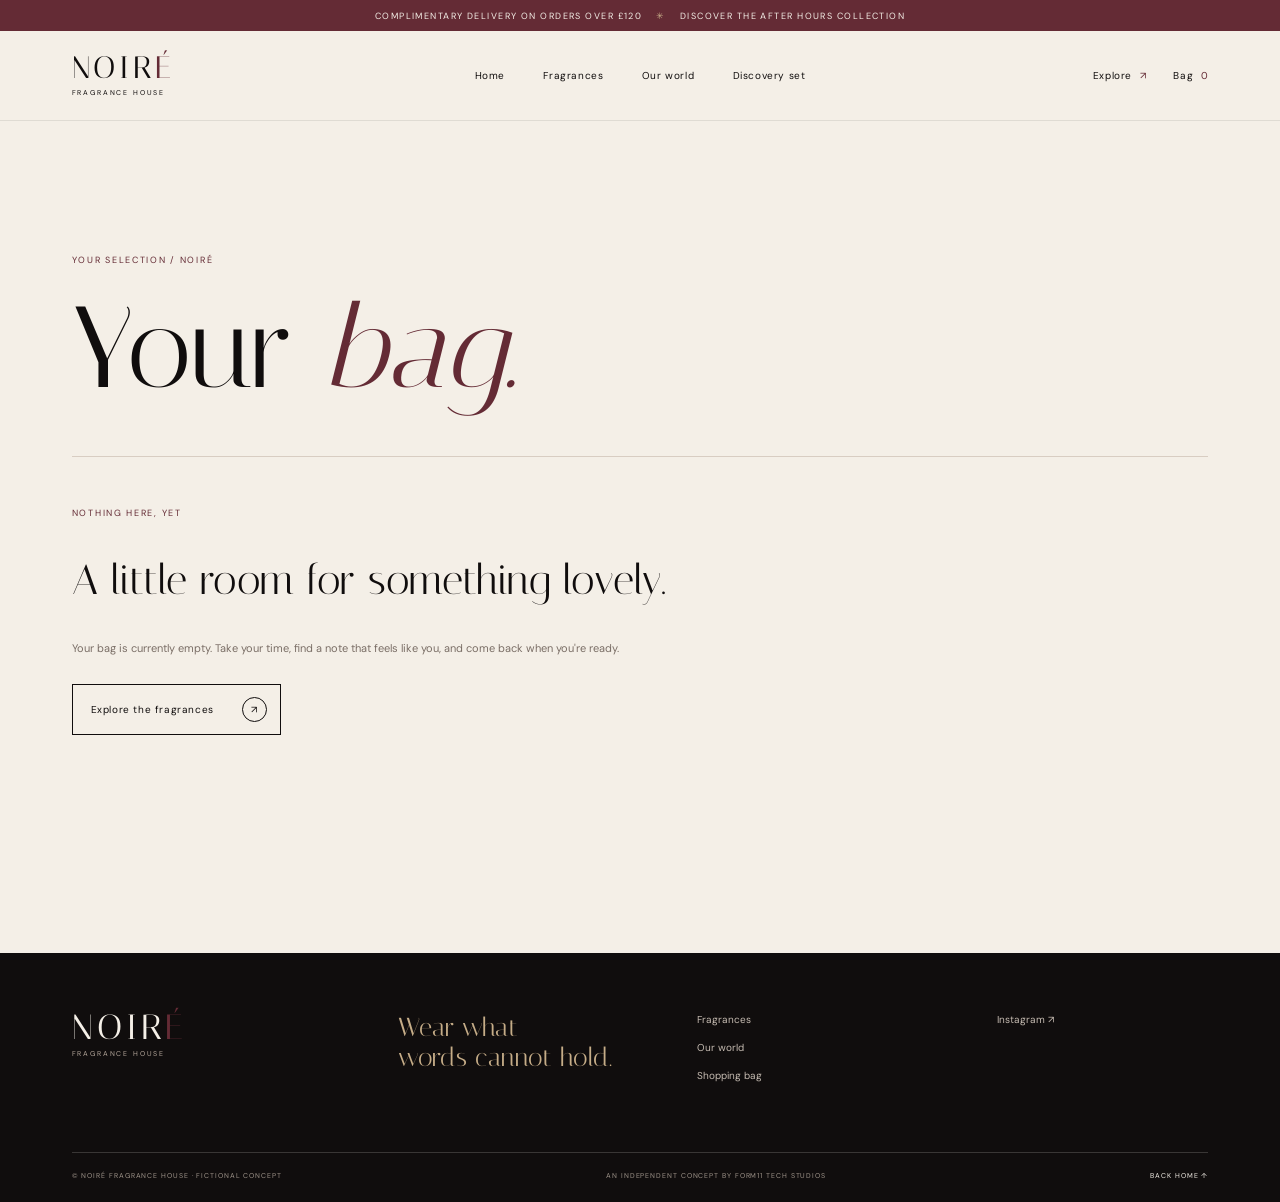
<file: bag.html>
<!doctype html><html lang="en"><head><meta charset="utf-8"><meta name="viewport" content="width=device-width,initial-scale=1"><meta name="theme-color" content="#100d0d"><title>Your Bag — NOIRÉ</title><meta name="description" content="Review your NOIRÉ fragrance selection."><link rel="preconnect" href="https://fonts.googleapis.com"><link rel="preconnect" href="https://fonts.gstatic.com" crossorigin><link href="https://fonts.googleapis.com/css2?family=DM+Sans:wght@400;500;600;700&family=Italiana&display=swap" rel="stylesheet"><link rel="stylesheet" href="styles.css"><script src="app.js" defer></script></head><body data-page="bag"><div class="announcement">COMPLIMENTARY DELIVERY ON ORDERS OVER £120 <span>✳</span> DISCOVER THE AFTER HOURS COLLECTION</div><header class="site-header"><a class="wordmark" href="index.html">NOIR<span>É</span><small>FRAGRANCE HOUSE</small></a><button class="menu-toggle" aria-expanded="false" aria-controls="primary-nav">MENU <i></i></button><nav id="primary-nav" class="primary-nav"><a href="index.html">Home</a><a href="shop.html">Fragrances</a><a href="story.html">Our world</a><a href="shop.html#discovery">Discovery set</a></nav><div class="header-tools"><a class="search-link" href="shop.html">Explore <span>↗</span></a><a class="bag-link active" href="bag.html">Bag <span class="bag-count">0</span></a></div></header><main><section class="bag-page section-pad"><span class="section-number">YOUR SELECTION / NOIRÉ</span><h1>Your <em>bag.</em></h1><div id="bag-content"></div></section></main><footer class="site-footer"><div class="footer-top"><a class="wordmark footer-wordmark" href="index.html">NOIR<span>É</span><small>FRAGRANCE HOUSE</small></a><p>Wear what<br>words cannot hold.</p><div class="footer-links"><a href="shop.html">Fragrances</a><a href="story.html">Our world</a><a href="bag.html">Shopping bag</a></div><div class="footer-links"><a href="https://www.instagram.com/" target="_blank" rel="noreferrer">Instagram ↗</a></div></div><div class="footer-bottom"><span>© NOIRÉ FRAGRANCE HOUSE · FICTIONAL CONCEPT</span><span>AN INDEPENDENT CONCEPT BY FORM11 TECH STUDIOS</span><a href="index.html">BACK HOME ↑</a></div></footer></body></html>
</file>
<file: styles.css>
:root{--ink:#100d0d;--ivory:#f4efe7;--burgundy:#642b35;--champagne:#c6ad88;--muted:#918780;--line:rgba(244,239,231,.2);--serif:'Italiana',Georgia,serif;--sans:'DM Sans',Arial,sans-serif;--pad:clamp(22px,5.6vw,88px)}
*{box-sizing:border-box}html{scroll-behavior:smooth;scroll-padding-top:90px}body{margin:0;background:var(--ivory);color:var(--ink);font-family:var(--sans);font-size:14px;-webkit-font-smoothing:antialiased}a{color:inherit;text-decoration:none}button,input,select{font:inherit}button,a,select{-webkit-tap-highlight-color:transparent}button{cursor:pointer}img{display:block;max-width:100%}::selection{background:var(--burgundy);color:var(--ivory)}:focus-visible{outline:2px solid var(--champagne);outline-offset:4px}.sr-only{position:absolute;width:1px;height:1px;padding:0;margin:-1px;overflow:hidden;clip:rect(0,0,0,0);white-space:nowrap;border:0}.announcement{height:31px;background:var(--burgundy);color:var(--ivory);display:flex;justify-content:center;align-items:center;gap:14px;font-size:9px;letter-spacing:.16em}.announcement span{color:var(--champagne)}.site-header{height:90px;padding:0 var(--pad);display:grid;grid-template-columns:1fr 1.5fr 1fr;align-items:center;background:var(--ivory);position:relative;z-index:20;border-bottom:1px solid rgba(16,13,13,.09)}.wordmark{font-family:var(--serif);font-size:31px;letter-spacing:.12em;line-height:.85;width:max-content}.wordmark>span{color:var(--burgundy)}.wordmark small{font-family:var(--sans);font-size:7px;letter-spacing:.26em;display:block;margin-top:8px}.primary-nav{display:flex;justify-content:center;gap:clamp(18px,3vw,48px)}.primary-nav a,.header-tools a{font-size:10px;letter-spacing:.06em;position:relative}.primary-nav a:after{content:"";position:absolute;left:0;right:100%;bottom:-8px;height:1px;background:var(--burgundy);transition:right .35s}.primary-nav a:hover:after,.primary-nav a.active:after{right:0}.header-tools{display:flex;justify-content:flex-end;align-items:center;gap:27px}.header-tools span{color:var(--burgundy);margin-left:4px}.menu-toggle{display:none}.hero{height:min(760px,calc(100svh - 121px));min-height:590px;position:relative;overflow:hidden;background:#17100f;color:var(--ivory);isolation:isolate}.hero-image,.hero-grain{position:absolute;inset:0;z-index:-2}.hero-image{background-image:linear-gradient(90deg,rgba(12,9,9,.85) 0%,rgba(12,9,9,.42) 44%,rgba(12,9,9,.05) 100%),url('https://images.unsplash.com/photo-1594035910387-fea47794261f?auto=format&fit=crop&w=2200&q=90');background-size:cover;background-position:center 47%;transform:scale(1.045);animation:hero-settle 1.8s cubic-bezier(.2,.65,.2,1) forwards}.hero-grain{z-index:-1;background:linear-gradient(0deg,rgba(12,9,9,.56),transparent 30%,rgba(12,9,9,.12));pointer-events:none}.hero-topline,.hero-bottom{position:absolute;left:var(--pad);right:var(--pad);display:flex;justify-content:space-between;font-size:8px;letter-spacing:.19em;color:rgba(244,239,231,.75)}.hero-topline{top:28px}.hero-copy{position:absolute;left:var(--pad);top:50%;transform:translateY(-43%);max-width:570px}.eyebrow,.section-number{font-size:9px;letter-spacing:.19em;text-transform:uppercase}.eyebrow{color:var(--champagne);margin:0 0 26px}.hero h1,.shop-intro h1,.story-hero h1{font-family:var(--serif);font-weight:400;font-size:clamp(74px,10vw,148px);line-height:.82;letter-spacing:-.045em;margin:0}.hero h1 em,.intro h2 em,.section-heading h2 em,.campaign-content h2 em,.notes-copy h2 em,.discovery-copy h2 em,.newsletter h2 em,.shop-intro h1 em,.discovery-banner h2 em,.product-info h1 em,.story-hero h1 em,.story-statement h2 em,.craft-copy h2 em,.story-values h2 em,.story-end h2 em,.bag-page h1 em{font-weight:400;color:var(--champagne)}.hero-desc{font-size:12px;line-height:1.9;max-width:315px;color:rgba(244,239,231,.8);margin:30px 0 27px}.round-cta{display:inline-flex;align-items:center;gap:28px;border:1px solid rgba(244,239,231,.55);padding:12px 13px 12px 18px;min-height:45px;font-size:10px;letter-spacing:.06em;transition:background .3s,color .3s,border-color .3s}.round-cta b{display:grid;place-items:center;width:25px;height:25px;border:1px solid rgba(244,239,231,.5);border-radius:50%;font-weight:400;transition:transform .3s}.round-cta:hover{background:var(--ivory);color:var(--ink);border-color:var(--ivory)}.round-cta:hover b{transform:rotate(45deg);border-color:var(--ink)}.hero-bottom{bottom:26px;align-items:center}.scroll-cue{display:flex;align-items:center;gap:10px}.scroll-cue span{display:inline-block;width:30px;height:1px;background:var(--champagne);animation:cue 1.8s ease-in-out infinite}.vertical-note{position:absolute;right:0;top:-180px;writing-mode:vertical-rl}.hero-index{position:absolute;right:var(--pad);top:50%;font-size:10px;letter-spacing:.12em}.hero-index span{color:var(--champagne);padding:0 6px}.section-pad{padding:clamp(75px,10vw,150px) var(--pad)}.intro{display:grid;grid-template-columns:.75fr 2fr .3fr;gap:35px;position:relative;overflow:hidden}.intro-label{display:flex;flex-direction:column;align-items:flex-start;gap:24px}.section-number{color:var(--burgundy)}.tiny-rule{height:1px;width:46px;background:var(--champagne)}.intro-body h2,.section-heading h2,.campaign-content h2,.notes-copy h2,.discovery-copy h2,.newsletter h2,.discovery-banner h2,.story-statement h2,.craft-copy h2,.story-values h2,.story-end h2{font-family:var(--serif);font-weight:400;font-size:clamp(45px,6vw,86px);line-height:.98;letter-spacing:-.035em;margin:0}.intro h2 em,.section-heading h2 em,.notes-copy h2 em,.discovery-copy h2 em,.newsletter h2 em,.story-statement h2 em,.craft-copy h2 em,.story-values h2 em{color:var(--burgundy)}.intro-foot{display:flex;align-items:flex-end;justify-content:space-between;gap:40px;margin-top:48px}.intro-foot p,.notes-copy>p,.discovery-copy>p,.newsletter-form-wrap>p,.story-statement>p,.craft-copy>p{max-width:350px;color:#6d625c;font-size:12px;line-height:2}.text-link,.light-link{font-size:10px;letter-spacing:.06em;white-space:nowrap;border-bottom:1px solid var(--champagne);padding-bottom:9px;display:inline-flex;gap:25px;align-items:center;transition:gap .3s}.text-link:hover,.light-link:hover{gap:34px}.intro-mark{font-family:var(--serif);font-size:100px;color:rgba(100,43,53,.1);align-self:end;justify-self:end}.collection{background:#e9e1d7}.section-heading{display:flex;justify-content:space-between;align-items:flex-end;gap:20px;margin-bottom:45px}.section-heading h2{margin-top:23px}.featured-grid,.shop-grid{display:grid;grid-template-columns:repeat(4,minmax(0,1fr));gap:18px}.product-card{min-width:0}.product-image-wrap{position:relative;overflow:hidden;background:#d5c8bb;aspect-ratio: .76}.product-image{width:100%;height:100%;object-fit:cover;transition:transform .9s cubic-bezier(.2,.7,.2,1),filter .5s;mix-blend-mode:multiply}.product-card:hover .product-image{transform:scale(1.055);filter:contrast(1.04)}.product-tag{position:absolute;left:12px;top:12px;font-size:8px;letter-spacing:.13em;background:var(--ivory);padding:7px 9px}.quick-view{position:absolute;bottom:12px;left:12px;right:12px;display:flex;justify-content:space-between;align-items:center;padding:13px 14px;background:rgba(244,239,231,.96);font-size:9px;letter-spacing:.08em;transform:translateY(150%);transition:transform .35s}.product-card:hover .quick-view,.product-card:focus-within .quick-view{transform:translateY(0)}.product-meta{display:flex;justify-content:space-between;gap:10px;padding:15px 0 0}.product-meta h3{font-size:11px;font-weight:500;margin:0 0 7px}.product-meta p{font-size:9px;color:#7c716a;margin:0;line-height:1.5}.product-price{font-size:10px;white-space:nowrap}.collection-bottom{display:flex;justify-content:space-between;border-top:1px solid rgba(16,13,13,.18);margin-top:42px;padding-top:14px;font-size:8px;letter-spacing:.17em}.campaign-band{background:var(--ink);color:var(--ivory);min-height:670px;position:relative;display:grid;grid-template-columns:1.15fr 1fr;overflow:hidden}.campaign-photo{min-height:670px;background:linear-gradient(90deg,transparent 70%,var(--ink)),url('https://images.unsplash.com/photo-1615634260167-c8cdede054de?auto=format&fit=crop&w=1500&q=85') center/cover;filter:saturate(.68)}.campaign-content{padding:100px clamp(35px,7vw,105px) 90px 40px;align-self:center}.campaign-kicker{font-size:9px;letter-spacing:.2em;color:var(--champagne);margin:58px 0 20px}.campaign-content h2{font-family:var(--serif);font-size:clamp(54px,6vw,88px);line-height:.9;font-weight:400;letter-spacing:-.035em;margin:0}.campaign-content>p:not(.campaign-kicker){font-size:11px;line-height:1.9;color:#bdb2a8;max-width:300px;margin:28px 0}.light-link{color:var(--ivory);border-color:var(--champagne)}.campaign-caption{position:absolute;bottom:26px;left:var(--pad);font-size:8px;letter-spacing:.18em;color:#c1b5aa}.notes-section{display:grid;grid-template-columns:1fr .85fr;gap:clamp(45px,10vw,150px);align-items:center}.notes-image{position:relative}.notes-image img{width:100%;height:600px;object-fit:cover;filter:saturate(.7)}.image-caption{position:absolute;bottom:16px;left:16px;font-size:8px;letter-spacing:.17em;color:#fff}.notes-copy h2{margin:26px 0}.notes-copy>p{margin-bottom:34px}.note-list{border-top:1px solid #d7cdc2;margin-bottom:30px}.note-list>div{display:grid;grid-template-columns:35px .75fr 1fr;gap:10px;padding:14px 0;border-bottom:1px solid #d7cdc2;font-size:10px}.note-list span{color:#8b7d72}.note-list b{font-weight:500}.discovery{background:var(--burgundy);color:var(--ivory);display:grid;grid-template-columns:.8fr 1fr;gap:clamp(50px,9vw,130px);align-items:center}.discovery-copy h2{margin:25px 0}.discovery-copy h2 em{color:var(--champagne)}.discovery-copy>p{color:#d8c8c5;max-width:340px;margin-bottom:30px}.dark-cta{border-color:rgba(244,239,231,.55)}.discovery-art{position:relative;max-width:570px}.discovery-art img{width:100%;height:520px;object-fit:cover;filter:saturate(.55)}.discovery-stamp{position:absolute;right:-20px;bottom:28px;border:1px solid var(--champagne);color:var(--champagne);width:112px;height:112px;border-radius:50%;display:grid;place-content:center;text-align:center;font-family:var(--serif);font-size:19px;line-height:1.1;transform:rotate(10deg)}.newsletter{display:grid;grid-template-columns:1fr .8fr;gap:70px;align-items:center}.newsletter h2{margin-top:22px}.newsletter-form-wrap>p{max-width:370px}.newsletter-form{display:flex;border-bottom:1px solid var(--ink);margin-top:32px}.newsletter-form input{background:transparent;border:0;outline:0;padding:16px 0;flex:1;min-width:0;font-size:11px;color:var(--ink)}.newsletter-form button{width:45px;background:none;border:0;font-size:21px;color:var(--burgundy);transition:transform .25s}.newsletter-form button:hover{transform:translate(3px,-3px)}.form-message{font-size:9px!important;color:#8d8077!important}.site-footer{background:var(--ink);color:var(--ivory);padding:60px var(--pad) 22px}.footer-top{display:grid;grid-template-columns:1.1fr 1fr 1fr .8fr;gap:35px;padding-bottom:70px}.footer-wordmark{font-size:35px}.footer-wordmark small{color:#b4a69a}.footer-top>p{font-family:var(--serif);font-size:26px;line-height:1.15;margin:0;color:#c6ad88}.footer-links{display:flex;flex-direction:column;gap:15px}.footer-links a{font-size:10px;color:#c6bcb2;transition:color .2s}.footer-links a:hover{color:var(--champagne)}.footer-bottom{border-top:1px solid rgba(244,239,231,.18);padding-top:18px;display:flex;justify-content:space-between;gap:20px;font-size:7px;letter-spacing:.13em;color:#9f948a}.footer-bottom a{color:var(--ivory)}
/* Shop */.shop-intro{background:var(--burgundy);color:var(--ivory);padding:78px var(--pad) 30px;position:relative;overflow:hidden}.shop-intro:after{content:'N';position:absolute;font-family:var(--serif);font-size:420px;line-height:.8;color:rgba(244,239,231,.035);right:8%;top:20px;pointer-events:none}.shop-intro .section-number{color:var(--champagne)}.shop-intro h1{font-size:clamp(88px,13vw,170px);margin:40px 0 24px;position:relative;z-index:1}.shop-intro>p{font-size:12px;color:#ddcfcb;max-width:300px;line-height:1.8}.shop-intro-bottom{display:flex;justify-content:space-between;border-top:1px solid rgba(244,239,231,.25);padding-top:15px;margin-top:75px;font-size:8px;letter-spacing:.16em}.catalogue{padding-top:55px}.catalogue-toolbar{display:flex;justify-content:space-between;align-items:center;gap:20px;border-bottom:1px solid #d9cec3;padding-bottom:22px}.filter-group{display:flex;gap:22px;flex-wrap:wrap}.filter-btn{background:none;border:0;color:#80746b;padding:0 0 7px;font-size:10px;position:relative}.filter-btn.active{color:var(--ink)}.filter-btn.active:after{content:"";position:absolute;bottom:0;left:0;right:0;height:1px;background:var(--burgundy)}.filter-btn span{font-size:8px;color:var(--burgundy);vertical-align:top;margin-left:3px}.sort-label{font-size:8px;letter-spacing:.14em;display:flex;align-items:center;gap:10px;white-space:nowrap}.sort-label select{background:transparent;border:0;font-size:10px;color:var(--ink);max-width:150px}.results-count{font-size:9px;color:#82776f;margin:18px 0 25px}.shop-grid{row-gap:40px}.shop-grid .product-image-wrap{aspect-ratio:.83}.discovery-banner{margin-top:100px;background:#e5d8cb;padding:55px 6%;display:flex;justify-content:space-between;align-items:center;gap:30px}.discovery-banner h2{font-size:58px;margin:20px 0}.discovery-banner h2 em{color:var(--burgundy)}.discovery-banner p{font-size:11px;color:#6d625c;max-width:330px;line-height:1.8}.discovery-banner .round-cta{border-color:var(--ink);color:var(--ink);white-space:nowrap}.discovery-banner .round-cta b{border-color:var(--ink)}.discovery-banner .round-cta:hover{background:var(--ink);color:var(--ivory)}
/* Product */.breadcrumbs{font-size:9px;color:#8b7d72;letter-spacing:.06em;margin-bottom:30px}.breadcrumbs a:hover{color:var(--burgundy)}.product-detail{padding:45px var(--pad) 100px;display:grid;grid-template-columns:1.05fr .85fr;gap:clamp(40px,8vw,120px);align-items:start}.product-detail-image{background:#e2d7cb;position:relative;overflow:hidden}.product-detail-image img{width:100%;height:min(720px,75vw);object-fit:cover;mix-blend-mode:multiply}.product-detail-image .image-caption{color:var(--ink)}.product-info{padding-top:30px;position:sticky;top:40px}.product-info h1{font-family:var(--serif);font-size:clamp(56px,6vw,92px);line-height:.9;font-weight:400;letter-spacing:-.04em;margin:20px 0}.product-info h1 em{color:var(--burgundy)}.product-price-large{font-size:13px;margin:22px 0}.product-intro{font-size:12px;line-height:1.9;color:#71665e;max-width:390px}.product-notes{display:grid;grid-template-columns:repeat(3,1fr);border-top:1px solid #d8cdc2;border-bottom:1px solid #d8cdc2;margin:30px 0}.product-notes div{padding:17px 10px 17px 0}.product-notes span{display:block;font-size:8px;letter-spacing:.15em;color:#8c7d72;margin-bottom:8px}.product-notes b{font-family:var(--serif);font-size:18px;font-weight:400}.purchase-label{font-size:9px;letter-spacing:.1em;margin:25px 0 12px}.size-options{display:flex;gap:8px}.size-option{border:1px solid #cfc2b5;background:transparent;padding:11px 18px;font-size:10px}.size-option.active,.size-option:hover{background:var(--ink);border-color:var(--ink);color:var(--ivory)}.buy-row{display:flex;gap:12px;margin-top:28px}.qty-control{display:flex;border:1px solid #cfc2b5;align-items:center}.qty-control button{background:none;border:0;width:35px;font-size:15px}.qty-control output{width:22px;text-align:center;font-size:10px}.add-cart{background:var(--burgundy);border:1px solid var(--burgundy);color:var(--ivory);flex:1;display:flex;justify-content:space-between;align-items:center;padding:0 18px;font-size:10px;letter-spacing:.07em;transition:background .3s}.add-cart:hover{background:var(--ink);border-color:var(--ink)}.add-feedback{min-height:20px;color:var(--burgundy);font-size:10px;margin-top:12px}.product-detail-lower{padding:55px var(--pad);background:#e9e1d7}.product-detail-lower .section-heading{margin-bottom:30px}
/* Story and bag */.story-hero{height:min(700px,80vh);min-height:580px;position:relative;background:var(--ink);color:var(--ivory);overflow:hidden}.story-hero-image{position:absolute;inset:0;background:linear-gradient(90deg,rgba(16,13,13,.88),rgba(16,13,13,.28)),url('https://images.unsplash.com/photo-1615634260167-c8cdede054de?auto=format&fit=crop&w=2000&q=85') center 55%/cover;filter:saturate(.65);transform:scale(1.02);animation:hero-settle 1.6s ease forwards}.story-hero-copy{position:absolute;left:var(--pad);top:50%;transform:translateY(-42%);max-width:650px}.story-hero-copy .section-number{color:var(--champagne)}.story-hero h1{font-size:clamp(90px,13vw,170px);margin:35px 0}.story-hero-copy p{font-size:12px;line-height:2;color:#d2c6bb;max-width:350px}.story-image-caption{position:absolute;bottom:25px;right:var(--pad);font-size:8px;letter-spacing:.17em}.story-statement{text-align:center;display:flex;flex-direction:column;align-items:center}.story-statement h2{font-size:clamp(48px,7vw,92px);margin:40px 0 24px}.story-statement>p{max-width:560px}.craft-section{display:grid;grid-template-columns:1fr 1fr;background:#e7ded4}.craft-image img{width:100%;height:680px;object-fit:cover;filter:saturate(.65)}.craft-copy{align-self:center;padding:70px clamp(35px,8vw,120px)}.craft-copy h2{margin:25px 0}.craft-signoff{font-size:8px;letter-spacing:.15em;border-top:1px solid #c9bdb1;padding-top:18px;margin-top:35px}.craft-signoff span{display:block;color:var(--burgundy);margin-top:8px}.story-values .section-heading>p{max-width:240px;font-size:11px;line-height:1.9;color:#786d65}.values-grid{display:grid;grid-template-columns:repeat(3,1fr);gap:35px;margin-top:65px}.values-grid article{border-top:1px solid #cfc2b5;padding-top:18px}.values-grid article>span{font-size:9px;color:var(--burgundy)}.values-grid h3{font-family:var(--serif);font-weight:400;font-size:27px;margin:28px 0 12px}.values-grid p{font-size:11px;line-height:1.9;color:#766a62;max-width:280px}.story-end{height:580px;position:relative;background:var(--ink);color:var(--ivory);overflow:hidden}.story-end img{position:absolute;inset:0;width:100%;height:100%;object-fit:cover;opacity:.42;filter:saturate(.5)}.story-end>div{position:absolute;left:var(--pad);top:50%;transform:translateY(-50%)}.story-end .section-number{color:var(--champagne)}.story-end h2{margin:25px 0 30px;font-size:clamp(55px,7vw,95px)}.bag-page{min-height:65vh}.bag-page h1{font-family:var(--serif);font-weight:400;font-size:clamp(65px,9vw,120px);margin:30px 0 55px;line-height:.9}.bag-page h1 em{color:var(--burgundy)}.bag-layout{display:grid;grid-template-columns:1.4fr .7fr;gap:70px;align-items:start}.bag-item{display:grid;grid-template-columns:125px 1fr auto;gap:22px;padding:22px 0;border-top:1px solid #d8cdc2}.bag-item img{width:125px;height:150px;object-fit:cover;background:#e1d5c9;mix-blend-mode:multiply}.bag-item h3{font-family:var(--serif);font-size:24px;font-weight:400;margin:8px 0}.bag-item p{font-size:10px;color:#80746b}.bag-item .qty-control{width:max-content;margin-top:17px}.remove-item{border:0;background:none;text-decoration:underline;font-size:9px;color:#85776e;margin-top:14px;padding:0}.bag-item-price{font-size:11px;white-space:nowrap;padding-top:10px}.bag-summary{background:#e8dfd5;padding:30px}.bag-summary h2{font-family:var(--serif);font-size:30px;font-weight:400;margin:0 0 30px}.summary-line{display:flex;justify-content:space-between;font-size:11px;padding:14px 0;border-bottom:1px solid #d2c5b9}.summary-line.total{font-weight:600;font-size:13px;border:0;padding-top:22px}.demo-checkout{width:100%;background:var(--burgundy);color:var(--ivory);border:0;padding:16px;margin-top:15px;font-size:10px;letter-spacing:.1em}.checkout-note{font-size:9px;line-height:1.7;color:#7d7067}.empty-bag{padding:45px 0 90px;border-top:1px solid #d8cdc2}.empty-bag h2{font-family:var(--serif);font-size:42px;font-weight:400}.empty-bag p{font-size:11px;color:#7a6e66;line-height:1.8;margin-bottom:25px}.demo-notice{background:#efe5d9;padding:16px;margin-top:18px;font-size:10px;line-height:1.7;color:#65554d}
/* Motion */.reveal{opacity:0;transform:translateY(22px);animation:reveal .9s cubic-bezier(.2,.7,.2,1) forwards}.hero-copy .reveal:nth-child(2){animation-delay:.12s}.hero-copy .reveal:nth-child(3){animation-delay:.25s}.hero-copy .reveal:nth-child(4){animation-delay:.38s}.reveal-on-scroll{opacity:0;transform:translateY(24px);transition:opacity .8s ease,transform .8s cubic-bezier(.2,.7,.2,1)}.reveal-on-scroll.is-visible{opacity:1;transform:translateY(0)}@keyframes reveal{to{opacity:1;transform:translateY(0)}}@keyframes hero-settle{to{transform:scale(1)}}@keyframes cue{0%,100%{transform:scaleX(.65);transform-origin:left;opacity:.5}50%{transform:scaleX(1);opacity:1}}@media(prefers-reduced-motion:reduce){*,*:before,*:after{scroll-behavior:auto!important;animation-duration:.01ms!important;animation-iteration-count:1!important;transition-duration:.01ms!important}.reveal,.reveal-on-scroll{opacity:1;transform:none}}
@media(max-width:900px){.site-header{grid-template-columns:1fr auto auto;gap:24px}.primary-nav{gap:18px}.primary-nav a{font-size:9px}.header-tools{gap:15px}.search-link{display:none}.hero-index{display:none}.intro{grid-template-columns:.55fr 2fr}.intro-mark{display:none}.featured-grid,.shop-grid{grid-template-columns:repeat(2,minmax(0,1fr));gap:32px 15px}.campaign-band{grid-template-columns:1fr 1fr}.campaign-content{padding:65px 30px}.campaign-photo{min-height:590px}.notes-section{gap:45px}.notes-image img{height:500px}.discovery{gap:45px}.discovery-art img{height:430px}.footer-top{grid-template-columns:1fr 1fr;row-gap:40px}.product-detail{gap:40px}.bag-layout{gap:30px}.bag-item{grid-template-columns:100px 1fr auto;gap:15px}.bag-item img{width:100px;height:125px}}
@media(max-width:640px){.announcement{font-size:7px;letter-spacing:.1em;gap:7px;height:28px}.site-header{height:74px;padding:0 20px;grid-template-columns:1fr auto auto;gap:17px}.wordmark{font-size:27px}.wordmark small{font-size:6px}.menu-toggle{display:flex;align-items:center;gap:8px;background:none;border:0;font-size:9px;letter-spacing:.1em;padding:10px 0}.menu-toggle i{width:15px;height:1px;background:var(--ink);position:relative}.menu-toggle i:after{content:"";position:absolute;left:0;right:0;top:5px;height:1px;background:var(--ink)}.primary-nav{display:none;position:absolute;top:74px;left:0;right:0;background:var(--ivory);padding:25px 22px 30px;flex-direction:column;gap:24px;border-bottom:1px solid #d8cdc2}.primary-nav.open{display:flex}.primary-nav a{font-size:12px;width:max-content}.header-tools{gap:0}.header-tools .bag-link{font-size:10px}.hero{height:calc(90svh - 102px);min-height:590px;max-height:800px}.hero-image{background-position:60% center;background-image:linear-gradient(90deg,rgba(12,9,9,.76),rgba(12,9,9,.16)),url('https://images.unsplash.com/photo-1594035910387-fea47794261f?auto=format&fit=crop&w=1100&q=85')}.hero-topline{top:20px;font-size:7px}.hero-topline span:last-child{display:none}.hero-copy{top:49%;max-width:90%;right:20px}.hero h1{font-size:clamp(72px,19vw,112px)}.hero-desc{font-size:11px;max-width:270px;margin:25px 0}.hero-bottom{left:20px;right:20px;bottom:20px;font-size:7px}.vertical-note{display:none}.section-pad{padding:75px 22px}.intro{display:block}.intro-label{flex-direction:row;align-items:center;gap:12px;margin-bottom:40px}.intro-label .tiny-rule{width:25px}.intro-label>span:last-child{font-size:7px;letter-spacing:.12em}.intro-body h2{font-size:clamp(45px,12vw,70px)}.intro-foot{display:block;margin-top:30px}.intro-foot p{margin-bottom:25px}.section-heading{align-items:flex-start;flex-direction:column;margin-bottom:30px}.section-heading h2{font-size:52px;margin-top:18px}.section-heading>.text-link{margin-top:8px}.featured-grid,.shop-grid{gap:30px 12px}.product-meta{display:block}.product-price{display:block;margin-top:10px}.product-image-wrap{aspect-ratio:.72}.quick-view{transform:translateY(0);padding:10px;font-size:8px}.product-tag{font-size:7px;left:8px;top:8px}.campaign-band{display:flex;flex-direction:column}.campaign-photo{min-height:400px;background-image:linear-gradient(0deg,var(--ink),transparent 30%),url('https://images.unsplash.com/photo-1615634260167-c8cdede054de?auto=format&fit=crop&w=900&q=85');background-position:center 48%}.campaign-content{padding:45px 22px 80px}.campaign-kicker{margin:35px 0 18px}.campaign-content h2{font-size:67px}.campaign-caption{left:22px;bottom:20px;font-size:7px}.notes-section{display:flex;flex-direction:column;align-items:stretch;gap:38px}.notes-image img{height:410px}.notes-copy h2{font-size:60px}.note-list>div{grid-template-columns:30px .7fr 1fr}.discovery{display:flex;flex-direction:column;align-items:stretch;gap:38px}.discovery-copy h2{font-size:65px}.discovery-art{width:90%;align-self:flex-start}.discovery-art img{height:400px}.discovery-stamp{width:90px;height:90px;font-size:16px;right:-22px}.newsletter{display:block}.newsletter h2{font-size:64px;margin:20px 0 28px}.newsletter-form-wrap>p{margin:0}.newsletter-form{margin-top:25px}.footer-top{grid-template-columns:1fr 1fr;gap:38px 22px;padding-bottom:45px}.footer-top>p{font-size:22px}.footer-bottom{flex-direction:column;gap:10px;font-size:7px}.shop-intro{padding:65px 22px 25px}.shop-intro h1{font-size:clamp(84px,22vw,130px);margin:35px 0 22px}.shop-intro:after{font-size:300px;right:-5%;top:50px}.shop-intro-bottom{margin-top:55px;font-size:7px}.catalogue{padding-top:35px}.catalogue-toolbar{display:block}.filter-group{gap:17px 20px;margin-bottom:24px}.sort-label{justify-content:flex-start}.sort-label select{max-width:none}.results-count{margin:18px 0 20px}.shop-grid{row-gap:30px}.discovery-banner{margin-top:65px;padding:35px 25px;display:block}.discovery-banner h2{font-size:52px}.discovery-banner .round-cta{margin-top:15px}.product-detail{display:flex;flex-direction:column;padding:25px 22px 70px;gap:25px}.product-detail-image img{height:115vw;max-height:600px}.product-info{position:static;padding-top:10px;width:100%}.product-info h1{font-size:68px}.product-detail-lower{padding:60px 22px}.story-hero{min-height:630px;height:82svh}.story-hero-image{background-position:58% center}.story-hero-copy{left:22px;right:20px;top:48%}.story-hero h1{font-size:clamp(90px,24vw,130px);margin:30px 0}.story-hero-copy p{max-width:300px}.story-image-caption{right:22px;font-size:7px}.story-statement h2{font-size:52px}.craft-section{display:flex;flex-direction:column}.craft-image img{height:400px}.craft-copy{padding:55px 22px 65px}.craft-copy h2{font-size:62px}.story-values .section-heading>p{margin-top:15px}.values-grid{grid-template-columns:1fr;gap:28px;margin-top:35px}.values-grid article{padding-top:14px}.values-grid h3{margin:17px 0 8px}.story-end{height:520px}.story-end>div{left:22px;right:20px}.story-end h2{font-size:64px}.bag-page{padding-top:60px}.bag-page h1{font-size:78px;margin-bottom:40px}.bag-layout{display:flex;flex-direction:column;gap:35px}.bag-items,.bag-summary{width:100%}.bag-item{grid-template-columns:85px 1fr auto;gap:12px}.bag-item img{width:85px;height:110px}.bag-item h3{font-size:20px}.bag-item-price{font-size:10px}.bag-item p{font-size:9px}.bag-item .qty-control button{width:27px}.bag-item .qty-control output{width:18px}.bag-summary{padding:25px}}
</file>
